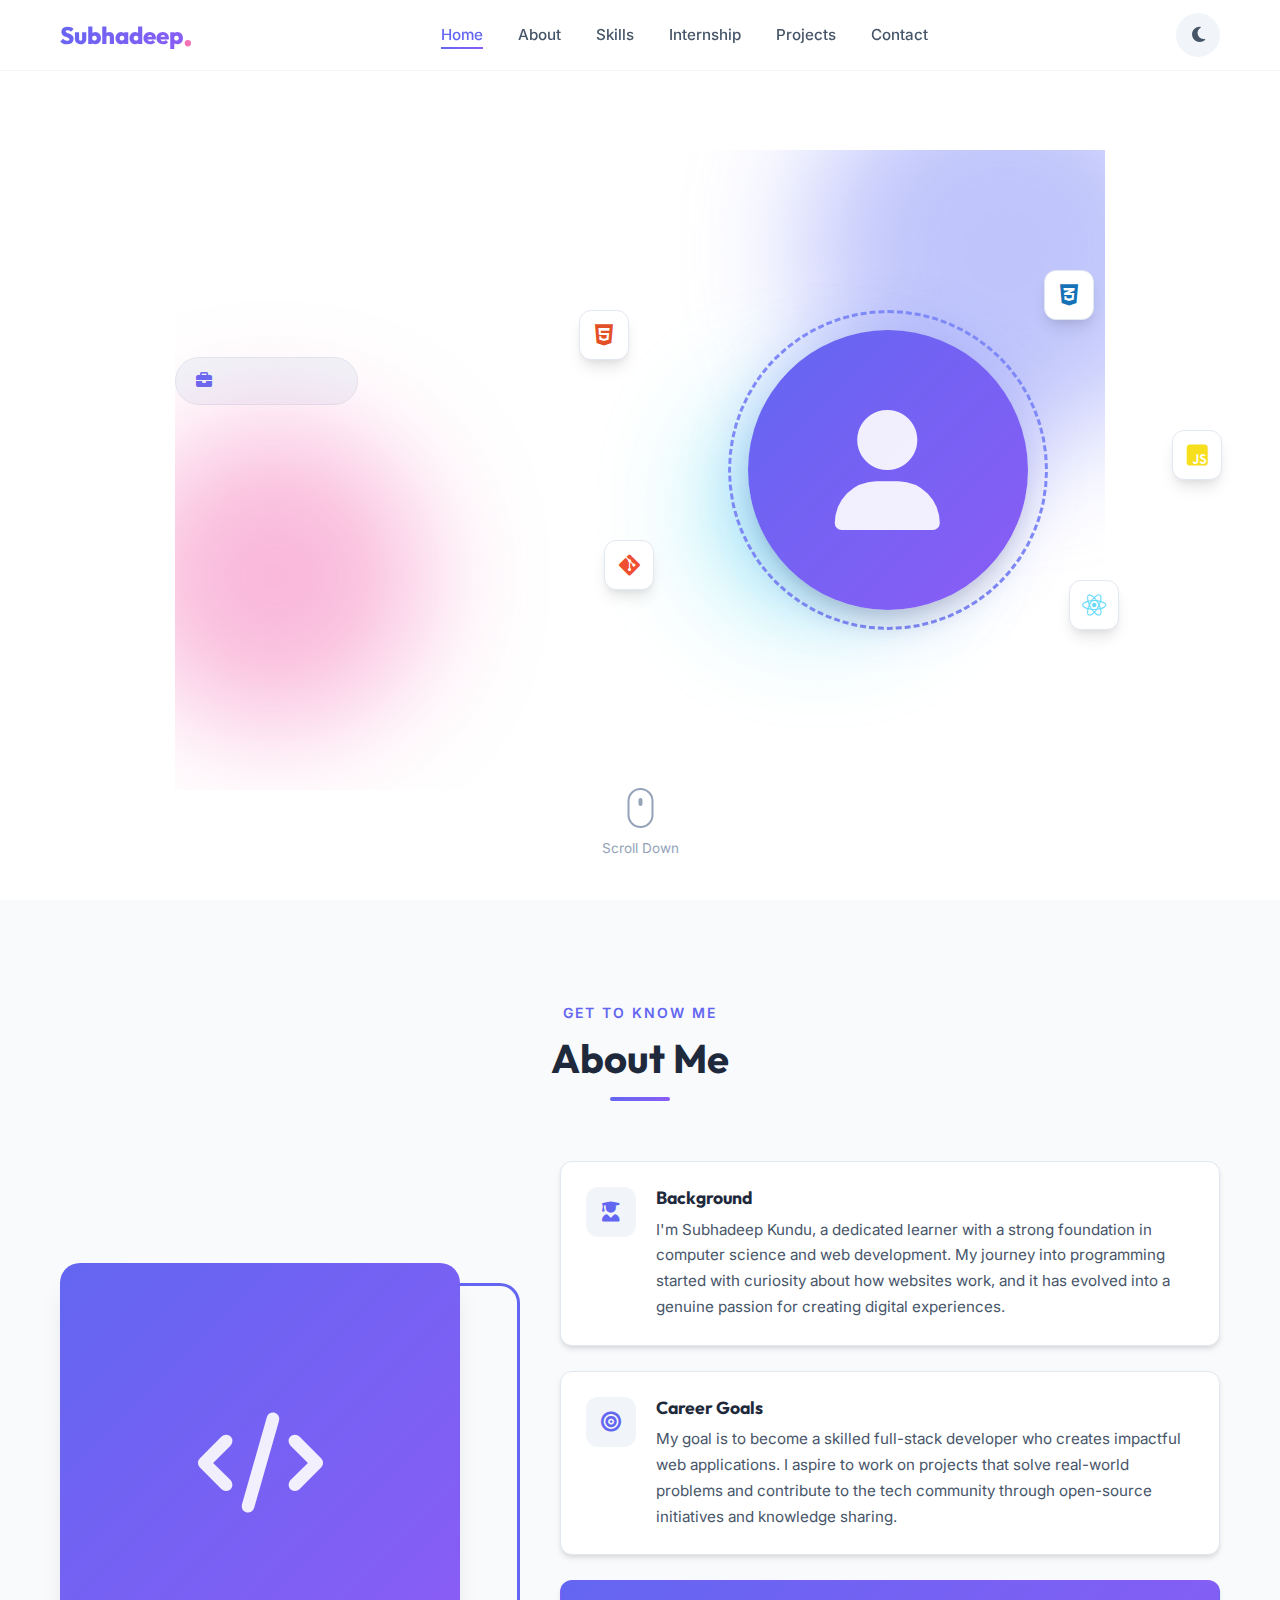
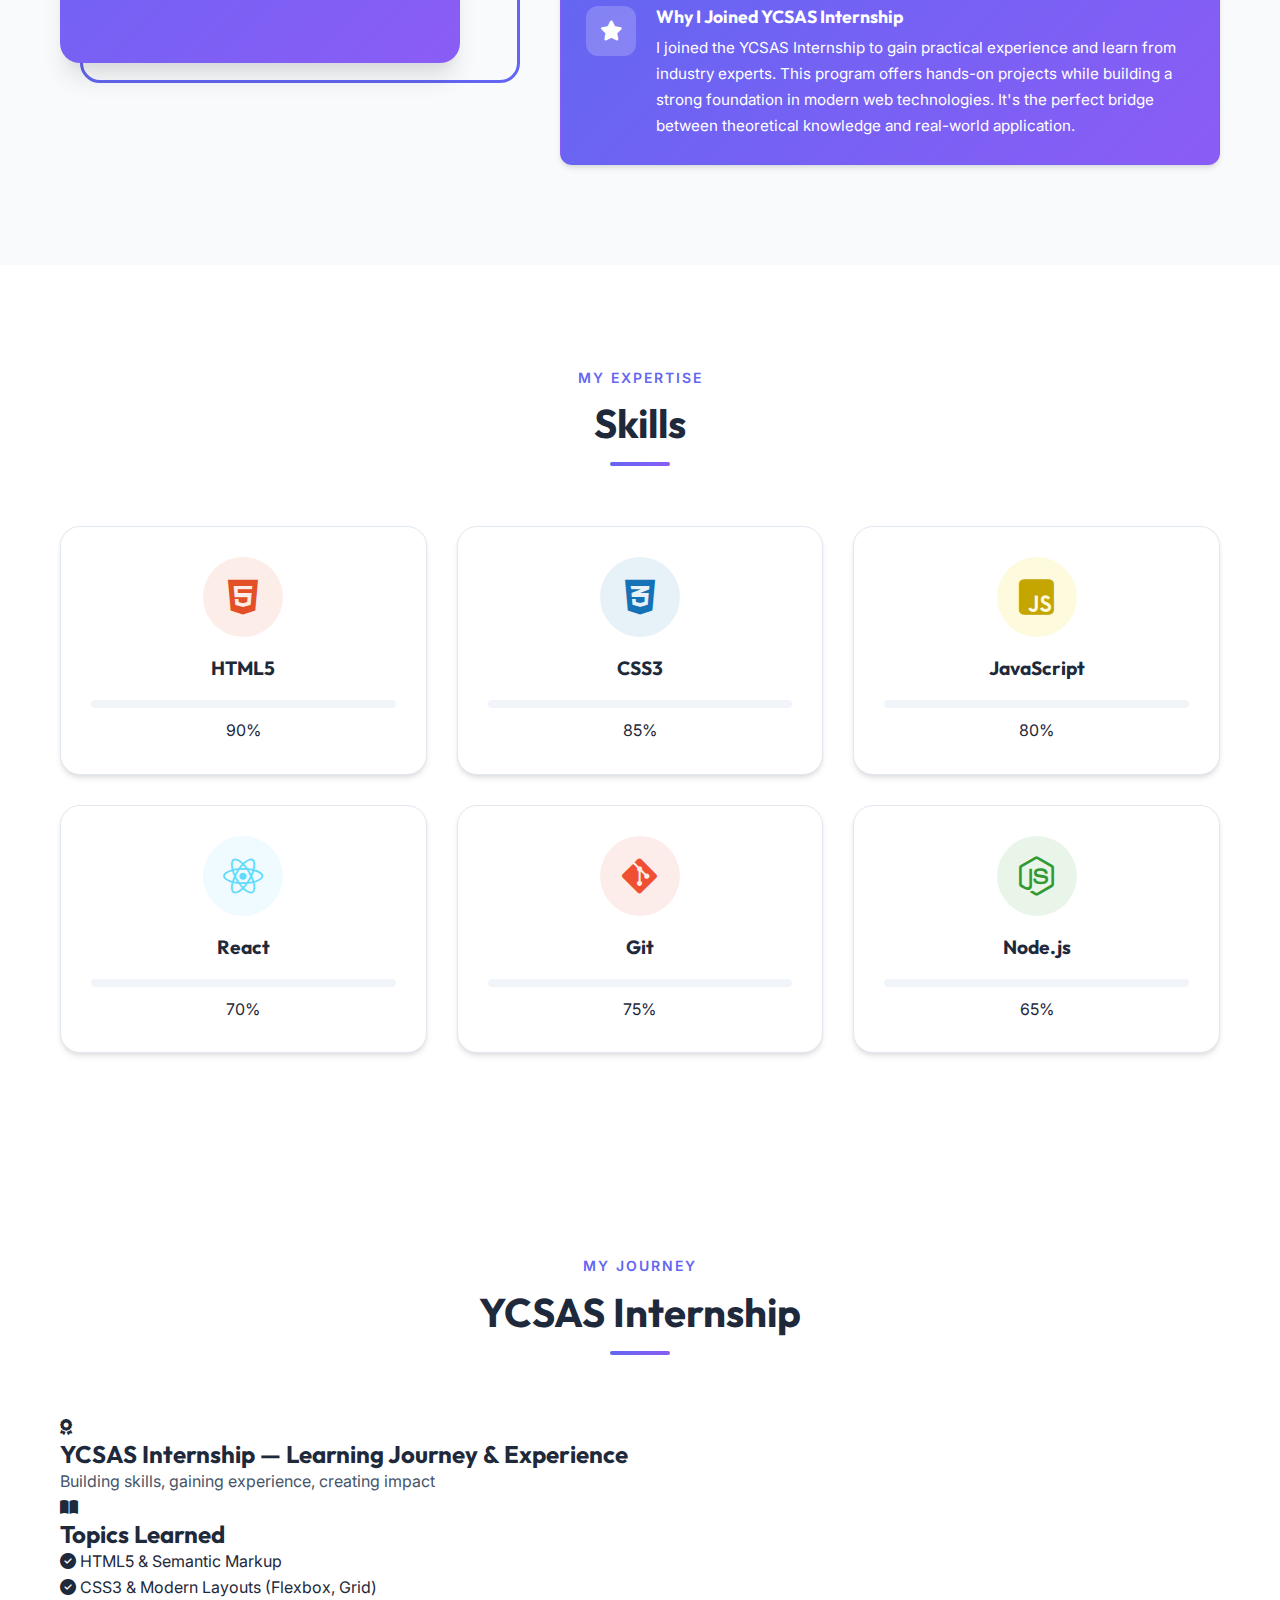
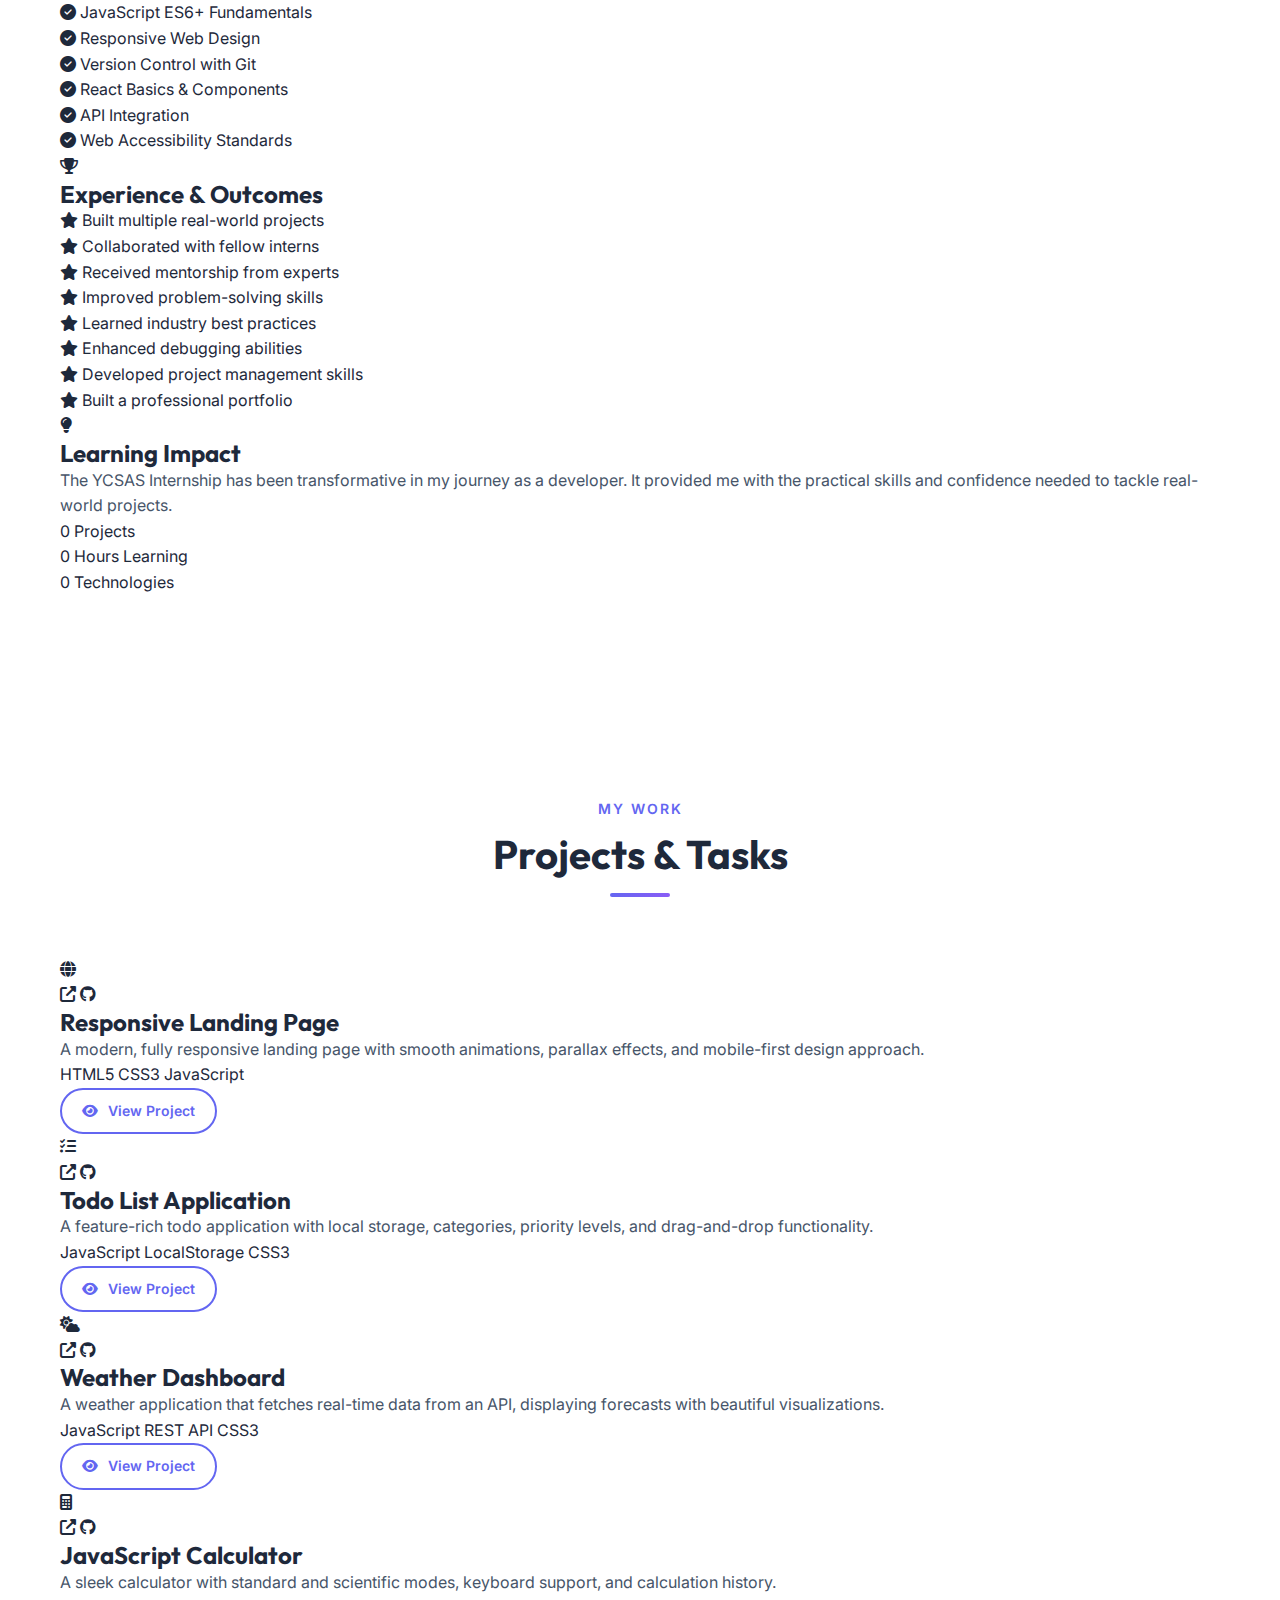
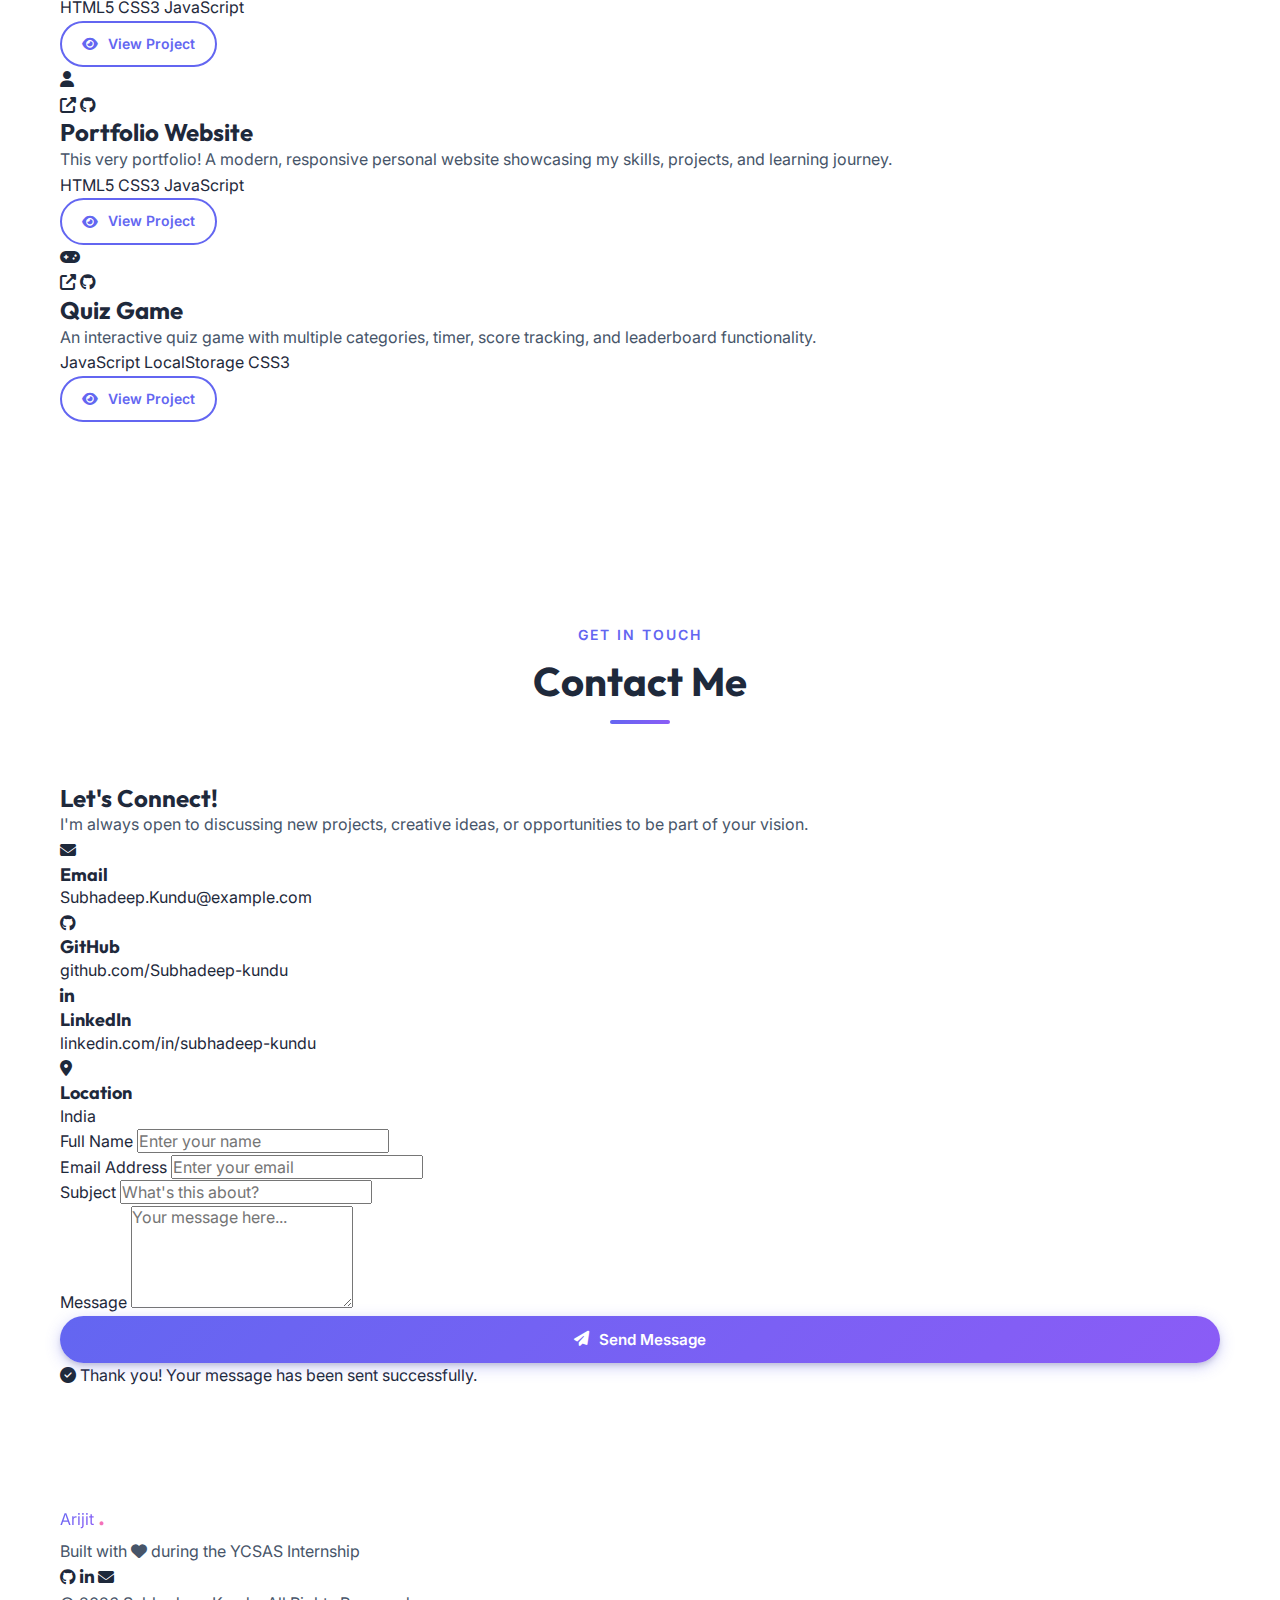
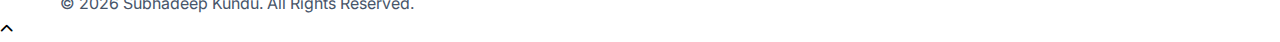
<file: index.html>
<!DOCTYPE html>
<html lang="en">
  <head>
    <meta charset="UTF-8" />
    <meta name="viewport" content="width=device-width, initial-scale=1.0" />
    <meta
      name="description"
      content="Subhadeep Kundu - Personal Portfolio | YCSAS Intern | Web Developer"
    />
    <meta
      name="keywords"
      content="Subhadeep Kundu, Portfolio, YCSAS Internship, Web Developer"
    />
    <title>Subhadeep Kundu | Portfolio</title>

    <!-- Google Fonts -->
    <link rel="preconnect" href="https://fonts.googleapis.com" />
    <link rel="preconnect" href="https://fonts.gstatic.com" crossorigin />
    <link
      href="https://fonts.googleapis.com/css2?family=Inter:wght@300;400;500;600;700;800&family=Outfit:wght@300;400;500;600;700;800&display=swap"
      rel="stylesheet"
    />

    <!-- Font Awesome for Icons -->
    <link
      rel="stylesheet"
      href="https://cdnjs.cloudflare.com/ajax/libs/font-awesome/6.4.0/css/all.min.css"
    />

    <!-- Custom CSS -->
    <link rel="stylesheet" href="style.css" />
  </head>
  <body>
    <!-- ==================== NAVIGATION ==================== -->
    <nav class="navbar" id="navbar">
      <div class="nav-container">
        <!-- Logo -->
        <a href="#home" class="nav-logo">
          <span class="logo-text">Subhadeep</span>
          <span class="logo-dot">.</span>
        </a>

        <!-- Navigation Links -->
        <ul class="nav-links" id="nav-links">
          <li><a href="#home" class="nav-link active">Home</a></li>
          <li><a href="#about" class="nav-link">About</a></li>
          <li><a href="#skills" class="nav-link">Skills</a></li>
          <li><a href="#internship" class="nav-link">Internship</a></li>
          <li><a href="#projects" class="nav-link">Projects</a></li>
          <li><a href="#contact" class="nav-link">Contact</a></li>
        </ul>

        <!-- Theme Toggle & Mobile Menu -->
        <div class="nav-actions">
          <button
            class="theme-toggle"
            id="theme-toggle"
            aria-label="Toggle theme"
          >
            <i class="fas fa-moon"></i>
          </button>
          <button
            class="mobile-menu-btn"
            id="mobile-menu-btn"
            aria-label="Toggle menu"
          >
            <span class="hamburger"></span>
          </button>
        </div>
      </div>
    </nav>

    <!-- ==================== HERO / HOME SECTION ==================== -->
    <section id="home" class="hero-section">
      <div class="hero-container">
        <!-- Background Elements -->
        <div class="hero-bg-shapes">
          <div class="shape shape-1"></div>
          <div class="shape shape-2"></div>
          <div class="shape shape-3"></div>
        </div>

        <!-- Hero Content -->
        <div class="hero-content">
          <p class="hero-greeting animate-text">
            <span class="wave">👋</span> Hello, I'm
          </p>
          <h1 class="hero-name">
            <span class="name-text animate-text">Subhadeep Kundu</span>
          </h1>
          <div class="hero-tagline">
            <span class="tagline-icon"><i class="fas fa-briefcase"></i></span>
            <span class="tagline-text animate-text"
              >Intern at <strong>YCSAS</strong></span
            >
          </div>
          <p class="hero-intro animate-text">
            I'm a passionate and curious developer currently exploring the world
            of web technologies. Through my YCSAS internship, I'm gaining
            hands-on experience in building modern, responsive websites and
            applications. I love turning ideas into reality through code.
          </p>

          <!-- Call to Action Buttons -->
          <div class="hero-cta animate-text">
            <a href="#projects" class="btn btn-primary">
              <i class="fas fa-rocket"></i>
              <span>View Projects</span>
            </a>
            <a href="#contact" class="btn btn-secondary">
              <i class="fas fa-envelope"></i>
              <span>Contact Me</span>
            </a>
          </div>

          <!-- Social Links -->
          <div class="hero-socials animate-text">
            <a
              href="https://github.com/subhadeepkundu1"
              target="_blank"
              class="social-link"
              aria-label="GitHub"
            >
              <i class="fab fa-github"></i>
            </a>
            <a
              href="https://linkedin.com/"
              target="_blank"
              class="social-link"
              aria-label="LinkedIn"
            >
              <i class="fab fa-linkedin-in"></i>
            </a>
            <a
              href="mailto:subhadeep@example.com"
              class="social-link"
              aria-label="Email"
            >
              <i class="fas fa-envelope"></i>
            </a>
          </div>
        </div>

        <!-- Hero Image/Avatar -->
        <div class="hero-visual">
          <div class="avatar-container">
            <div class="avatar-ring"></div>
            <div class="avatar-placeholder">
              <i class="fas fa-user"></i>
            </div>
          </div>
          <!-- Floating Tech Icons -->
          <div class="floating-icons">
            <span class="float-icon icon-1"><i class="fab fa-html5"></i></span>
            <span class="float-icon icon-2"
              ><i class="fab fa-css3-alt"></i
            ></span>
            <span class="float-icon icon-3"
              ><i class="fab fa-js-square"></i
            ></span>
            <span class="float-icon icon-4"><i class="fab fa-react"></i></span>
            <span class="float-icon icon-5"
              ><i class="fab fa-git-alt"></i
            ></span>
          </div>
        </div>
      </div>

      <!-- Scroll Indicator -->
      <div class="scroll-indicator">
        <div class="mouse">
          <div class="wheel"></div>
        </div>
        <span>Scroll Down</span>
      </div>
    </section>

    <!-- ==================== ABOUT SECTION ==================== -->
    <section id="about" class="about-section section">
      <div class="container">
        <div class="section-header">
          <span class="section-subtitle">Get to Know Me</span>
          <h2 class="section-title">About Me</h2>
          <div class="title-underline"></div>
        </div>

        <div class="about-content">
          <div class="about-image fade-in">
            <div class="about-img-wrapper">
              <div class="about-img-placeholder">
                <i class="fas fa-code"></i>
              </div>
              <div class="about-img-decoration"></div>
            </div>
          </div>

          <div class="about-text fade-in">
            <!-- Background -->
            <div class="about-card">
              <div class="about-card-icon">
                <i class="fas fa-user-graduate"></i>
              </div>
              <div class="about-card-content">
                <h3>Background</h3>
                <p>
                  I'm Subhadeep Kundu, a dedicated learner with a strong
                  foundation in computer science and web development. My journey
                  into programming started with curiosity about how websites
                  work, and it has evolved into a genuine passion for creating
                  digital experiences.
                </p>
              </div>
            </div>

            <!-- Career Goals -->
            <div class="about-card">
              <div class="about-card-icon">
                <i class="fas fa-bullseye"></i>
              </div>
              <div class="about-card-content">
                <h3>Career Goals</h3>
                <p>
                  My goal is to become a skilled full-stack developer who
                  creates impactful web applications. I aspire to work on
                  projects that solve real-world problems and contribute to the
                  tech community through open-source initiatives and knowledge
                  sharing.
                </p>
              </div>
            </div>

            <!-- Why YCSAS -->
            <div class="about-card highlight">
              <div class="about-card-icon">
                <i class="fas fa-star"></i>
              </div>
              <div class="about-card-content">
                <h3>Why I Joined YCSAS Internship</h3>
                <p>
                  I joined the YCSAS Internship to gain practical experience and
                  learn from industry experts. This program offers hands-on
                  projects while building a strong foundation in modern web
                  technologies. It's the perfect bridge between theoretical
                  knowledge and real-world application.
                </p>
              </div>
            </div>
          </div>
        </div>
      </div>
    </section>

    <!-- ==================== SKILLS SECTION ==================== -->
    <section id="skills" class="skills-section section">
      <div class="container">
        <div class="section-header">
          <span class="section-subtitle">My Expertise</span>
          <h2 class="section-title">Skills</h2>
          <div class="title-underline"></div>
        </div>

        <div class="skills-grid">
          <!-- HTML Skill -->
          <div class="skill-card fade-in" data-skill="HTML">
            <div class="skill-icon html">
              <i class="fab fa-html5"></i>
            </div>
            <h3 class="skill-name">HTML5</h3>
            <div class="skill-bar">
              <div class="skill-progress" data-progress="90"></div>
            </div>
            <span class="skill-percent">90%</span>
          </div>

          <!-- CSS Skill -->
          <div class="skill-card fade-in" data-skill="CSS">
            <div class="skill-icon css">
              <i class="fab fa-css3-alt"></i>
            </div>
            <h3 class="skill-name">CSS3</h3>
            <div class="skill-bar">
              <div class="skill-progress" data-progress="85"></div>
            </div>
            <span class="skill-percent">85%</span>
          </div>

          <!-- JavaScript Skill -->
          <div class="skill-card fade-in" data-skill="JavaScript">
            <div class="skill-icon javascript">
              <i class="fab fa-js-square"></i>
            </div>
            <h3 class="skill-name">JavaScript</h3>
            <div class="skill-bar">
              <div class="skill-progress" data-progress="80"></div>
            </div>
            <span class="skill-percent">80%</span>
          </div>

          <!-- React Skill -->
          <div class="skill-card fade-in" data-skill="React">
            <div class="skill-icon react">
              <i class="fab fa-react"></i>
            </div>
            <h3 class="skill-name">React</h3>
            <div class="skill-bar">
              <div class="skill-progress" data-progress="70"></div>
            </div>
            <span class="skill-percent">70%</span>
          </div>

          <!-- Git Skill -->
          <div class="skill-card fade-in" data-skill="Git">
            <div class="skill-icon git">
              <i class="fab fa-git-alt"></i>
            </div>
            <h3 class="skill-name">Git</h3>
            <div class="skill-bar">
              <div class="skill-progress" data-progress="75"></div>
            </div>
            <span class="skill-percent">75%</span>
          </div>

          <!-- Node.js Skill -->
          <div class="skill-card fade-in" data-skill="Node.js">
            <div class="skill-icon nodejs">
              <i class="fab fa-node-js"></i>
            </div>
            <h3 class="skill-name">Node.js</h3>
            <div class="skill-bar">
              <div class="skill-progress" data-progress="65"></div>
            </div>
            <span class="skill-percent">65%</span>
          </div>
        </div>
      </div>
    </section>

    <!-- ==================== YCSAS INTERNSHIP SECTION ==================== -->
    <section id="internship" class="internship-section section">
      <div class="container">
        <div class="section-header">
          <span class="section-subtitle">My Journey</span>
          <h2 class="section-title">YCSAS Internship</h2>
          <div class="title-underline"></div>
        </div>

        <!-- Internship Highlight Banner -->
        <div class="internship-banner fade-in">
          <div class="banner-content">
            <div class="banner-icon">
              <i class="fas fa-award"></i>
            </div>
            <div class="banner-text">
              <h3>YCSAS Internship — Learning Journey & Experience</h3>
              <p>Building skills, gaining experience, creating impact</p>
            </div>
          </div>
          <div class="banner-decoration"></div>
        </div>

        <div class="internship-grid">
          <!-- Topics Learned -->
          <div class="internship-card fade-in">
            <div class="internship-card-header">
              <div class="card-icon">
                <i class="fas fa-book-open"></i>
              </div>
              <h3>Topics Learned</h3>
            </div>
            <ul class="internship-list">
              <li>
                <i class="fas fa-check-circle"></i> HTML5 & Semantic Markup
              </li>
              <li>
                <i class="fas fa-check-circle"></i> CSS3 & Modern Layouts
                (Flexbox, Grid)
              </li>
              <li>
                <i class="fas fa-check-circle"></i> JavaScript ES6+ Fundamentals
              </li>
              <li><i class="fas fa-check-circle"></i> Responsive Web Design</li>
              <li>
                <i class="fas fa-check-circle"></i> Version Control with Git
              </li>
              <li>
                <i class="fas fa-check-circle"></i> React Basics & Components
              </li>
              <li><i class="fas fa-check-circle"></i> API Integration</li>
              <li>
                <i class="fas fa-check-circle"></i> Web Accessibility Standards
              </li>
            </ul>
          </div>

          <!-- Experience & Outcomes -->
          <div class="internship-card fade-in">
            <div class="internship-card-header">
              <div class="card-icon">
                <i class="fas fa-trophy"></i>
              </div>
              <h3>Experience & Outcomes</h3>
            </div>
            <ul class="internship-list">
              <li>
                <i class="fas fa-star"></i> Built multiple real-world projects
              </li>
              <li>
                <i class="fas fa-star"></i> Collaborated with fellow interns
              </li>
              <li>
                <i class="fas fa-star"></i> Received mentorship from experts
              </li>
              <li>
                <i class="fas fa-star"></i> Improved problem-solving skills
              </li>
              <li>
                <i class="fas fa-star"></i> Learned industry best practices
              </li>
              <li><i class="fas fa-star"></i> Enhanced debugging abilities</li>
              <li>
                <i class="fas fa-star"></i> Developed project management skills
              </li>
              <li>
                <i class="fas fa-star"></i> Built a professional portfolio
              </li>
            </ul>
          </div>

          <!-- Learning Impact -->
          <div class="internship-card fade-in">
            <div class="internship-card-header">
              <div class="card-icon">
                <i class="fas fa-lightbulb"></i>
              </div>
              <h3>Learning Impact</h3>
            </div>
            <div class="impact-content">
              <p>
                The YCSAS Internship has been transformative in my journey as a
                developer. It provided me with the practical skills and
                confidence needed to tackle real-world projects.
              </p>
              <div class="impact-stats">
                <div class="stat">
                  <span class="stat-number" data-count="10">0</span>
                  <span class="stat-label">Projects</span>
                </div>
                <div class="stat">
                  <span class="stat-number" data-count="500">0</span>
                  <span class="stat-label">Hours Learning</span>
                </div>
                <div class="stat">
                  <span class="stat-number" data-count="6">0</span>
                  <span class="stat-label">Technologies</span>
                </div>
              </div>
            </div>
          </div>
        </div>
      </div>
    </section>

    <!-- ==================== PROJECTS SECTION ==================== -->
    <section id="projects" class="projects-section section">
      <div class="container">
        <div class="section-header">
          <span class="section-subtitle">My Work</span>
          <h2 class="section-title">Projects & Tasks</h2>
          <div class="title-underline"></div>
        </div>

        <div class="projects-grid">
          <!-- Project 1 -->
          <div class="project-card fade-in">
            <div class="project-image">
              <div class="project-placeholder">
                <i class="fas fa-globe"></i>
              </div>
              <div class="project-overlay">
                <a href="#" class="project-link" aria-label="View Project">
                  <i class="fas fa-external-link-alt"></i>
                </a>
                <a href="#" class="project-link" aria-label="View Code">
                  <i class="fab fa-github"></i>
                </a>
              </div>
            </div>
            <div class="project-content">
              <h3 class="project-title">Responsive Landing Page</h3>
              <p class="project-description">
                A modern, fully responsive landing page with smooth animations,
                parallax effects, and mobile-first design approach.
              </p>
              <div class="project-tech">
                <span class="tech-tag">HTML5</span>
                <span class="tech-tag">CSS3</span>
                <span class="tech-tag">JavaScript</span>
              </div>
              <a href="#" class="btn btn-outline btn-sm">
                <i class="fas fa-eye"></i> View Project
              </a>
            </div>
          </div>

          <!-- Project 2 -->
          <div class="project-card fade-in">
            <div class="project-image">
              <div class="project-placeholder">
                <i class="fas fa-tasks"></i>
              </div>
              <div class="project-overlay">
                <a href="#" class="project-link" aria-label="View Project">
                  <i class="fas fa-external-link-alt"></i>
                </a>
                <a href="#" class="project-link" aria-label="View Code">
                  <i class="fab fa-github"></i>
                </a>
              </div>
            </div>
            <div class="project-content">
              <h3 class="project-title">Todo List Application</h3>
              <p class="project-description">
                A feature-rich todo application with local storage, categories,
                priority levels, and drag-and-drop functionality.
              </p>
              <div class="project-tech">
                <span class="tech-tag">JavaScript</span>
                <span class="tech-tag">LocalStorage</span>
                <span class="tech-tag">CSS3</span>
              </div>
              <a href="#" class="btn btn-outline btn-sm">
                <i class="fas fa-eye"></i> View Project
              </a>
            </div>
          </div>

          <!-- Project 3 -->
          <div class="project-card fade-in">
            <div class="project-image">
              <div class="project-placeholder">
                <i class="fas fa-cloud-sun"></i>
              </div>
              <div class="project-overlay">
                <a href="#" class="project-link" aria-label="View Project">
                  <i class="fas fa-external-link-alt"></i>
                </a>
                <a href="#" class="project-link" aria-label="View Code">
                  <i class="fab fa-github"></i>
                </a>
              </div>
            </div>
            <div class="project-content">
              <h3 class="project-title">Weather Dashboard</h3>
              <p class="project-description">
                A weather application that fetches real-time data from an API,
                displaying forecasts with beautiful visualizations.
              </p>
              <div class="project-tech">
                <span class="tech-tag">JavaScript</span>
                <span class="tech-tag">REST API</span>
                <span class="tech-tag">CSS3</span>
              </div>
              <a href="#" class="btn btn-outline btn-sm">
                <i class="fas fa-eye"></i> View Project
              </a>
            </div>
          </div>

          <!-- Project 4 -->
          <div class="project-card fade-in">
            <div class="project-image">
              <div class="project-placeholder">
                <i class="fas fa-calculator"></i>
              </div>
              <div class="project-overlay">
                <a href="#" class="project-link" aria-label="View Project">
                  <i class="fas fa-external-link-alt"></i>
                </a>
                <a href="#" class="project-link" aria-label="View Code">
                  <i class="fab fa-github"></i>
                </a>
              </div>
            </div>
            <div class="project-content">
              <h3 class="project-title">JavaScript Calculator</h3>
              <p class="project-description">
                A sleek calculator with standard and scientific modes, keyboard
                support, and calculation history.
              </p>
              <div class="project-tech">
                <span class="tech-tag">HTML5</span>
                <span class="tech-tag">CSS3</span>
                <span class="tech-tag">JavaScript</span>
              </div>
              <a href="#" class="btn btn-outline btn-sm">
                <i class="fas fa-eye"></i> View Project
              </a>
            </div>
          </div>

          <!-- Project 5 -->
          <div class="project-card fade-in">
            <div class="project-image">
              <div class="project-placeholder">
                <i class="fas fa-user"></i>
              </div>
              <div class="project-overlay">
                <a href="#" class="project-link" aria-label="View Project">
                  <i class="fas fa-external-link-alt"></i>
                </a>
                <a href="#" class="project-link" aria-label="View Code">
                  <i class="fab fa-github"></i>
                </a>
              </div>
            </div>
            <div class="project-content">
              <h3 class="project-title">Portfolio Website</h3>
              <p class="project-description">
                This very portfolio! A modern, responsive personal website
                showcasing my skills, projects, and learning journey.
              </p>
              <div class="project-tech">
                <span class="tech-tag">HTML5</span>
                <span class="tech-tag">CSS3</span>
                <span class="tech-tag">JavaScript</span>
              </div>
              <a href="#" class="btn btn-outline btn-sm">
                <i class="fas fa-eye"></i> View Project
              </a>
            </div>
          </div>

          <!-- Project 6 -->
          <div class="project-card fade-in">
            <div class="project-image">
              <div class="project-placeholder">
                <i class="fas fa-gamepad"></i>
              </div>
              <div class="project-overlay">
                <a href="#" class="project-link" aria-label="View Project">
                  <i class="fas fa-external-link-alt"></i>
                </a>
                <a href="#" class="project-link" aria-label="View Code">
                  <i class="fab fa-github"></i>
                </a>
              </div>
            </div>
            <div class="project-content">
              <h3 class="project-title">Quiz Game</h3>
              <p class="project-description">
                An interactive quiz game with multiple categories, timer, score
                tracking, and leaderboard functionality.
              </p>
              <div class="project-tech">
                <span class="tech-tag">JavaScript</span>
                <span class="tech-tag">LocalStorage</span>
                <span class="tech-tag">CSS3</span>
              </div>
              <a href="#" class="btn btn-outline btn-sm">
                <i class="fas fa-eye"></i> View Project
              </a>
            </div>
          </div>
        </div>
      </div>
    </section>

    <!-- ==================== CONTACT SECTION ==================== -->
    <section id="contact" class="contact-section section">
      <div class="container">
        <div class="section-header">
          <span class="section-subtitle">Get In Touch</span>
          <h2 class="section-title">Contact Me</h2>
          <div class="title-underline"></div>
        </div>

        <div class="contact-content">
          <!-- Contact Info -->
          <div class="contact-info fade-in">
            <h3>Let's Connect!</h3>
            <p>
              I'm always open to discussing new projects, creative ideas, or
              opportunities to be part of your vision.
            </p>

            <div class="contact-details">
              <div class="contact-item">
                <div class="contact-icon">
                  <i class="fas fa-envelope"></i>
                </div>
                <div class="contact-text">
                  <h4>Email</h4>
                  <a href="mailto:arijit.kanjilal@example.com"
                    >Subhadeep.Kundu@example.com</a
                  >
                </div>
              </div>

              <div class="contact-item">
                <div class="contact-icon">
                  <i class="fab fa-github"></i>
                </div>
                <div class="contact-text">
                  <h4>GitHub</h4>
                  <a href="https://github.com/" target="_blank"
                    >github.com/Subhadeep-kundu</a
                  >
                </div>
              </div>

              <div class="contact-item">
                <div class="contact-icon">
                  <i class="fab fa-linkedin-in"></i>
                </div>
                <div class="contact-text">
                  <h4>LinkedIn</h4>
                  <a href="https://linkedin.com/" target="_blank"
                    >linkedin.com/in/subhadeep-kundu</a
                  >
                </div>
              </div>

              <div class="contact-item">
                <div class="contact-icon">
                  <i class="fas fa-map-marker-alt"></i>
                </div>
                <div class="contact-text">
                  <h4>Location</h4>
                  <span>India</span>
                </div>
              </div>
            </div>
          </div>

          <!-- Contact Form -->
          <div class="contact-form-wrapper fade-in">
            <form id="contact-form" class="contact-form">
              <div class="form-group">
                <label for="name">Full Name</label>
                <input
                  type="text"
                  id="name"
                  name="name"
                  placeholder="Enter your name"
                  required
                />
                <span class="error-message" id="name-error"></span>
              </div>

              <div class="form-group">
                <label for="email">Email Address</label>
                <input
                  type="email"
                  id="email"
                  name="email"
                  placeholder="Enter your email"
                  required
                />
                <span class="error-message" id="email-error"></span>
              </div>

              <div class="form-group">
                <label for="subject">Subject</label>
                <input
                  type="text"
                  id="subject"
                  name="subject"
                  placeholder="What's this about?"
                  required
                />
                <span class="error-message" id="subject-error"></span>
              </div>

              <div class="form-group">
                <label for="message">Message</label>
                <textarea
                  id="message"
                  name="message"
                  rows="5"
                  placeholder="Your message here..."
                  required
                ></textarea>
                <span class="error-message" id="message-error"></span>
              </div>

              <button type="submit" class="btn btn-primary btn-full">
                <i class="fas fa-paper-plane"></i>
                <span>Send Message</span>
              </button>

              <!-- Success Message -->
              <div class="form-success" id="form-success">
                <i class="fas fa-check-circle"></i>
                <span>Thank you! Your message has been sent successfully.</span>
              </div>
            </form>
          </div>
        </div>
      </div>
    </section>

    <!-- ==================== FOOTER ==================== -->
    <footer class="footer">
      <div class="container">
        <div class="footer-content">
          <div class="footer-logo">
            <span class="logo-text">Arijit</span>
            <span class="logo-dot">.</span>
          </div>
          <p class="footer-text">
            Built with <i class="fas fa-heart"></i> during the YCSAS Internship
          </p>
          <div class="footer-socials">
            <a href="https://github.com/" target="_blank" aria-label="GitHub">
              <i class="fab fa-github"></i>
            </a>
            <a
              href="https://linkedin.com/"
              target="_blank"
              aria-label="LinkedIn"
            >
              <i class="fab fa-linkedin-in"></i>
            </a>
            <a href="mailto:subhadeep.kundu@example.com" aria-label="Email">
              <i class="fas fa-envelope"></i>
            </a>
          </div>
        </div>
        <div class="footer-bottom">
          <p>&copy; 2026 Subhadeep Kundu. All Rights Reserved.</p>
        </div>
      </div>
    </footer>

    <!-- Back to Top Button -->
    <button class="back-to-top" id="back-to-top" aria-label="Back to top">
      <i class="fas fa-chevron-up"></i>
    </button>

    <!-- JavaScript -->
    <script src="script.js"></script>
  </body>
</html>
</file>
<file: style.css>
/* ============================================

   SUBHADEEP KUNDU - PORTFOLIO STYLES

   Modern, Responsive Portfolio Website

   ============================================ */



/* ==================== CSS VARIABLES ==================== */

:root {

  /* Primary Colors */

  --primary-color: #6366f1;

  --primary-light: #818cf8;

  --primary-dark: #4f46e5;

  --primary-gradient: linear-gradient(135deg, #6366f1, #8b5cf6);



  /* Accent Colors */

  --accent-color: #f472b6;

  --accent-gradient: linear-gradient(135deg, #f472b6, #ec4899);



  /* Background Colors - Light Mode */

  --bg-primary: #ffffff;

  --bg-secondary: #f8fafc;

  --bg-tertiary: #f1f5f9;

  --bg-card: #ffffff;



  /* Text Colors - Light Mode */

  --text-primary: #1e293b;

  --text-secondary: #475569;

  --text-tertiary: #94a3b8;

  --text-inverse: #ffffff;



  /* Border Colors */

  --border-color: #e2e8f0;

  --border-light: #f1f5f9;



  /* Shadow */

  --shadow-sm: 0 1px 2px rgba(0, 0, 0, 0.05);

  --shadow-md: 0 4px 6px -1px rgba(0, 0, 0, 0.1),

    0 2px 4px -1px rgba(0, 0, 0, 0.06);

  --shadow-lg: 0 10px 15px -3px rgba(0, 0, 0, 0.1),

    0 4px 6px -2px rgba(0, 0, 0, 0.05);

  --shadow-xl: 0 20px 25px -5px rgba(0, 0, 0, 0.1),

    0 10px 10px -5px rgba(0, 0, 0, 0.04);

  --shadow-glow: 0 0 20px rgba(99, 102, 241, 0.3);



  /* Transitions */

  --transition-fast: 0.15s ease;

  --transition-normal: 0.3s ease;

  --transition-slow: 0.5s ease;



  /* Font */

  --font-primary: "Inter", -apple-system, BlinkMacSystemFont, "Segoe UI",

    sans-serif;

  --font-display: "Outfit", "Inter", sans-serif;



  /* Spacing */

  --section-padding: 100px;

  --container-padding: 20px;



  /* Border Radius */

  --radius-sm: 6px;

  --radius-md: 12px;

  --radius-lg: 20px;

  --radius-full: 9999px;



  /* Skill Colors */

  --html-color: #e34f26;

  --css-color: #1572b6;

  --js-color: #f7df1e;

  --react-color: #61dafb;

  --git-color: #f05032;

  --node-color: #339933;

}



/* Dark Mode Variables */

[data-theme="dark"] {

  --bg-primary: #0f172a;

  --bg-secondary: #1e293b;

  --bg-tertiary: #334155;

  --bg-card: #1e293b;



  --text-primary: #f1f5f9;

  --text-secondary: #cbd5e1;

  --text-tertiary: #64748b;



  --border-color: #334155;

  --border-light: #1e293b;



  --shadow-sm: 0 1px 2px rgba(0, 0, 0, 0.3);

  --shadow-md: 0 4px 6px -1px rgba(0, 0, 0, 0.4);

  --shadow-lg: 0 10px 15px -3px rgba(0, 0, 0, 0.4);

  --shadow-xl: 0 20px 25px -5px rgba(0, 0, 0, 0.5);

}



/* ==================== BASE STYLES ==================== */

*,

*::before,

*::after {

  margin: 0;

  padding: 0;

  box-sizing: border-box;

}



html {

  scroll-behavior: smooth;

  scroll-padding-top: 80px;

}



body {

  font-family: var(--font-primary);

  font-size: 16px;

  line-height: 1.6;

  color: var(--text-primary);

  background-color: var(--bg-primary);

  transition: background-color var(--transition-normal),

    color var(--transition-normal);

  overflow-x: hidden;

}



a {

  text-decoration: none;

  color: inherit;

  transition: color var(--transition-fast);

}



ul {

  list-style: none;

}



img {

  max-width: 100%;

  height: auto;

  display: block;

}



button {

  font-family: inherit;

  cursor: pointer;

  border: none;

  background: none;

}



input,

textarea {

  font-family: inherit;

  font-size: inherit;

}



.container {

  max-width: 1200px;

  margin: 0 auto;

  padding: 0 var(--container-padding);

}



.section {

  padding: var(--section-padding) 0;

}



/* ==================== TYPOGRAPHY ==================== */

h1,

h2,

h3,

h4,

h5,

h6 {

  font-family: var(--font-display);

  font-weight: 700;

  line-height: 1.2;

  color: var(--text-primary);

}



h1 {

  font-size: clamp(2.5rem, 5vw, 4rem);

}

h2 {

  font-size: clamp(2rem, 4vw, 2.5rem);

}

h3 {

  font-size: clamp(1.25rem, 2vw, 1.5rem);

}

h4 {

  font-size: 1.125rem;

}



p {

  color: var(--text-secondary);

}



/* ==================== SECTION HEADER ==================== */

.section-header {

  text-align: center;

  margin-bottom: 60px;

}



.section-subtitle {

  display: inline-block;

  color: var(--primary-color);

  font-size: 0.875rem;

  font-weight: 600;

  text-transform: uppercase;

  letter-spacing: 2px;

  margin-bottom: 10px;

}



.section-title {

  margin-bottom: 15px;

}



.title-underline {

  width: 60px;

  height: 4px;

  background: var(--primary-gradient);

  margin: 0 auto;

  border-radius: var(--radius-full);

}



/* ==================== BUTTONS ==================== */

.btn {

  display: inline-flex;

  align-items: center;

  justify-content: center;

  gap: 10px;

  padding: 14px 28px;

  font-size: 0.95rem;

  font-weight: 600;

  border-radius: var(--radius-full);

  transition: all var(--transition-normal);

  position: relative;

  overflow: hidden;

}



.btn::before {

  content: "";

  position: absolute;

  top: 0;

  left: -100%;

  width: 100%;

  height: 100%;

  background: linear-gradient(

    90deg,

    transparent,

    rgba(255, 255, 255, 0.2),

    transparent

  );

  transition: left var(--transition-slow);

}



.btn:hover::before {

  left: 100%;

}



.btn-primary {

  background: var(--primary-gradient);

  color: var(--text-inverse);

  box-shadow: var(--shadow-md), 0 4px 15px rgba(99, 102, 241, 0.3);

}



.btn-primary:hover {

  transform: translateY(-3px);

  box-shadow: var(--shadow-lg), 0 8px 25px rgba(99, 102, 241, 0.4);

}



.btn-primary:active {

  transform: translateY(-1px);

}



.btn-secondary {

  background: transparent;

  color: var(--text-primary);

  border: 2px solid var(--border-color);

}



.btn-secondary:hover {

  border-color: var(--primary-color);

  color: var(--primary-color);

  transform: translateY(-3px);

}



.btn-outline {

  background: transparent;

  color: var(--primary-color);

  border: 2px solid var(--primary-color);

}



.btn-outline:hover {

  background: var(--primary-color);

  color: var(--text-inverse);

  transform: translateY(-2px);

}



.btn-sm {

  padding: 10px 20px;

  font-size: 0.875rem;

}



.btn-full {

  width: 100%;

}



/* ==================== NAVIGATION ==================== */

.navbar {

  position: fixed;

  top: 0;

  left: 0;

  right: 0;

  z-index: 1000;

  background: rgba(255, 255, 255, 0.95);

  backdrop-filter: blur(10px);

  -webkit-backdrop-filter: blur(10px);

  border-bottom: 1px solid var(--border-light);

  transition: all var(--transition-normal);

}



[data-theme="dark"] .navbar {

  background: rgba(15, 23, 42, 0.95);

}



.navbar.scrolled {

  box-shadow: var(--shadow-md);

}



.nav-container {

  max-width: 1200px;

  margin: 0 auto;

  padding: 0 var(--container-padding);

  display: flex;

  align-items: center;

  justify-content: space-between;

  height: 70px;

}



.nav-logo {

  font-family: var(--font-display);

  font-size: 1.5rem;

  font-weight: 800;

  display: flex;

  align-items: center;

}



.logo-text {

  background: var(--primary-gradient);

  -webkit-background-clip: text;

  background-clip: text;

  -webkit-text-fill-color: transparent;

}



.logo-dot {

  color: var(--accent-color);

  font-size: 2rem;

}



.nav-links {

  display: flex;

  align-items: center;

  gap: 35px;

}



.nav-link {

  font-size: 0.95rem;

  font-weight: 500;

  color: var(--text-secondary);

  position: relative;

  padding: 5px 0;

}



.nav-link::after {

  content: "";

  position: absolute;

  bottom: 0;

  left: 0;

  width: 0;

  height: 2px;

  background: var(--primary-gradient);

  transition: width var(--transition-normal);

}



.nav-link:hover,

.nav-link.active {

  color: var(--primary-color);

}



.nav-link:hover::after,

.nav-link.active::after {

  width: 100%;

}



.nav-actions {

  display: flex;

  align-items: center;

  gap: 15px;

}



.theme-toggle {

  width: 44px;

  height: 44px;

  border-radius: var(--radius-full);

  background: var(--bg-tertiary);

  display: flex;

  align-items: center;

  justify-content: center;

  font-size: 1.1rem;

  color: var(--text-secondary);

  transition: all var(--transition-normal);

}



.theme-toggle:hover {

  background: var(--primary-color);

  color: var(--text-inverse);

  transform: rotate(180deg);

}



.mobile-menu-btn {

  display: none;

  width: 44px;

  height: 44px;

  flex-direction: column;

  align-items: center;

  justify-content: center;

  gap: 6px;

}



.hamburger {

  width: 24px;

  height: 2px;

  background: var(--text-primary);

  position: relative;

  transition: all var(--transition-normal);

}



.hamburger::before,

.hamburger::after {

  content: "";

  position: absolute;

  width: 24px;

  height: 2px;

  background: var(--text-primary);

  transition: all var(--transition-normal);

}



.hamburger::before {

  top: -8px;

}



.hamburger::after {

  top: 8px;

}



.mobile-menu-btn.active .hamburger {

  background: transparent;

}



.mobile-menu-btn.active .hamburger::before {

  top: 0;

  transform: rotate(45deg);

}



.mobile-menu-btn.active .hamburger::after {

  top: 0;

  transform: rotate(-45deg);

}



/* ==================== HERO SECTION ==================== */

.hero-section {

  min-height: 100vh;

  display: flex;

  align-items: center;

  justify-content: center;

  position: relative;

  padding: 100px 20px 60px;

  overflow: hidden;

}



.hero-bg-shapes {

  position: absolute;

  top: 0;

  left: 0;

  right: 0;

  bottom: 0;

  pointer-events: none;

  overflow: hidden;

}



.shape {

  position: absolute;

  border-radius: 50%;

  opacity: 0.5;

  filter: blur(60px);

}



.shape-1 {

  width: 400px;

  height: 400px;

  background: var(--primary-light);

  top: -100px;

  right: -100px;

  animation: float 8s ease-in-out infinite;

}



.shape-2 {

  width: 300px;

  height: 300px;

  background: var(--accent-color);

  bottom: 10%;

  left: -50px;

  animation: float 10s ease-in-out infinite reverse;

}



.shape-3 {

  width: 200px;

  height: 200px;

  background: #22d3ee;

  top: 40%;

  right: 20%;

  animation: float 6s ease-in-out infinite;

}



@keyframes float {

  0%,

  100% {

    transform: translate(0, 0) scale(1);

  }

  50% {

    transform: translate(30px, -30px) scale(1.1);

  }

}



.hero-container {

  max-width: 1200px;

  margin: 0 auto;

  display: flex;

  align-items: center;

  justify-content: space-between;

  gap: 60px;

  position: relative;

  z-index: 1;

}



.hero-content {

  flex: 1;

  max-width: 600px;

}



.hero-greeting {

  font-size: 1.125rem;

  color: var(--text-secondary);

  margin-bottom: 10px;

  display: flex;

  align-items: center;

  gap: 10px;

}



.wave {

  animation: wave 2s infinite;

  display: inline-block;

  transform-origin: 70% 70%;

}



@keyframes wave {

  0%,

  60%,

  100% {

    transform: rotate(0deg);

  }

  10%,

  30% {

    transform: rotate(14deg);

  }

  20% {

    transform: rotate(-8deg);

  }

  40% {

    transform: rotate(-4deg);

  }

  50% {

    transform: rotate(10deg);

  }

}



.hero-name {

  margin-bottom: 15px;

}



.name-text {

  background: var(--primary-gradient);

  -webkit-background-clip: text;

  background-clip: text;

  -webkit-text-fill-color: transparent;

  position: relative;

  display: inline-block;

}



.hero-tagline {

  display: inline-flex;

  align-items: center;

  gap: 10px;

  background: var(--bg-tertiary);

  padding: 10px 20px;

  border-radius: var(--radius-full);

  margin-bottom: 25px;

  border: 1px solid var(--border-color);

}



.tagline-icon {

  color: var(--primary-color);

}



.tagline-text {

  font-size: 0.95rem;

  color: var(--text-secondary);

}



.tagline-text strong {

  color: var(--primary-color);

  font-weight: 700;

}



.hero-intro {

  font-size: 1.05rem;

  line-height: 1.8;

  margin-bottom: 35px;

  max-width: 550px;

}



.hero-cta {

  display: flex;

  gap: 15px;

  flex-wrap: wrap;

  margin-bottom: 40px;

}



.hero-socials {

  display: flex;

  gap: 15px;

}



.social-link {

  width: 48px;

  height: 48px;

  border-radius: var(--radius-full);

  background: var(--bg-tertiary);

  display: flex;

  align-items: center;

  justify-content: center;

  font-size: 1.2rem;

  color: var(--text-secondary);

  border: 1px solid var(--border-color);

  transition: all var(--transition-normal);

}



.social-link:hover {

  background: var(--primary-color);

  color: var(--text-inverse);

  border-color: var(--primary-color);

  transform: translateY(-5px);

  box-shadow: var(--shadow-lg);

}



/* Hero Visual */

.hero-visual {

  flex: 1;

  display: flex;

  align-items: center;

  justify-content: center;

  position: relative;

}



.avatar-container {

  position: relative;

  width: 320px;

  height: 320px;

}



.avatar-ring {

  position: absolute;

  inset: 0;

  border-radius: 50%;

  border: 3px dashed var(--primary-light);

  animation: spin 20s linear infinite;

}



@keyframes spin {

  from {

    transform: rotate(0deg);

  }

  to {

    transform: rotate(360deg);

  }

}



.avatar-placeholder {

  position: absolute;

  inset: 20px;

  border-radius: 50%;

  background: var(--primary-gradient);

  display: flex;

  align-items: center;

  justify-content: center;

  font-size: 120px;

  color: rgba(255, 255, 255, 0.9);

  box-shadow: var(--shadow-xl), 0 0 60px rgba(99, 102, 241, 0.3);

}



.floating-icons {

  position: absolute;

  inset: -40px;

}



.float-icon {

  position: absolute;

  width: 50px;

  height: 50px;

  border-radius: var(--radius-md);

  background: var(--bg-card);

  display: flex;

  align-items: center;

  justify-content: center;

  font-size: 1.5rem;

  box-shadow: var(--shadow-lg);

  border: 1px solid var(--border-color);

  animation: bounce 3s ease-in-out infinite;

}



.icon-1 {

  top: 10%;

  left: -10%;

  color: var(--html-color);

  animation-delay: 0s;

}

.icon-2 {

  top: 0;

  right: 10%;

  color: var(--css-color);

  animation-delay: 0.5s;

}

.icon-3 {

  top: 40%;

  right: -15%;

  color: var(--js-color);

  animation-delay: 1s;

}

.icon-4 {

  bottom: 10%;

  right: 5%;

  color: var(--react-color);

  animation-delay: 1.5s;

}

.icon-5 {

  bottom: 20%;

  left: -5%;

  color: var(--git-color);

  animation-delay: 2s;

}



@keyframes bounce {

  0%,

  100% {

    transform: translateY(0);

  }

  50% {

    transform: translateY(-15px);

  }

}



/* Scroll Indicator */

.scroll-indicator {

  position: absolute;

  bottom: 40px;

  left: 50%;

  transform: translateX(-50%);

  display: flex;

  flex-direction: column;

  align-items: center;

  gap: 10px;

  color: var(--text-tertiary);

  font-size: 0.85rem;

  animation: fadeInUp 1s ease 1.5s both;

}



.mouse {

  width: 26px;

  height: 40px;

  border: 2px solid var(--text-tertiary);

  border-radius: var(--radius-full);

  display: flex;

  justify-content: center;

  padding-top: 8px;

}



.wheel {

  width: 4px;

  height: 8px;

  background: var(--text-tertiary);

  border-radius: var(--radius-full);

  animation: scroll 2s ease-in-out infinite;

}



@keyframes scroll {

  0% {

    opacity: 1;

    transform: translateY(0);

  }

  100% {

    opacity: 0;

    transform: translateY(12px);

  }

}



/* Animate Text */

.animate-text {

  opacity: 0;

  animation: fadeInUp 0.8s ease forwards;

}



.hero-greeting {

  animation-delay: 0.2s;

}

.hero-name .name-text {

  animation-delay: 0.4s;

}

.hero-tagline .tagline-text {

  animation-delay: 0.6s;

}

.hero-intro {

  animation-delay: 0.8s;

}

.hero-cta {

  animation-delay: 1s;

}

.hero-socials {

  animation-delay: 1.2s;

}



@keyframes fadeInUp {

  from {

    opacity: 0;

    transform: translateY(30px);

  }

  to {

    opacity: 1;

    transform: translateY(0);

  }

}



/* ==================== ABOUT SECTION ==================== */

.about-section {

  background: var(--bg-secondary);

}



.about-content {

  display: grid;

  grid-template-columns: 1fr 1.5fr;

  gap: 60px;

  align-items: center;

}



.about-img-wrapper {

  position: relative;

}



.about-img-placeholder {

  width: 100%;

  aspect-ratio: 1;

  max-width: 400px;

  background: var(--primary-gradient);

  border-radius: var(--radius-lg);

  display: flex;

  align-items: center;

  justify-content: center;

  font-size: 100px;

  color: rgba(255, 255, 255, 0.9);

  box-shadow: var(--shadow-xl);

  position: relative;

  z-index: 2;

}



.about-img-decoration {

  position: absolute;

  top: 20px;

  left: 20px;

  right: -20px;

  bottom: -20px;

  border: 3px solid var(--primary-color);

  border-radius: var(--radius-lg);

  z-index: 1;

}



.about-text {

  display: flex;

  flex-direction: column;

  gap: 25px;

}



.about-card {

  background: var(--bg-card);

  padding: 25px;

  border-radius: var(--radius-md);

  display: flex;

  gap: 20px;

  box-shadow: var(--shadow-md);

  border: 1px solid var(--border-color);

  transition: all var(--transition-normal);

}



.about-card:hover {

  transform: translateX(10px);

  box-shadow: var(--shadow-lg);

}



.about-card.highlight {

  background: var(--primary-gradient);

  border-color: transparent;

}



.about-card.highlight .about-card-icon,

.about-card.highlight h3,

.about-card.highlight p {

  color: var(--text-inverse);

}



.about-card.highlight .about-card-icon {

  background: rgba(255, 255, 255, 0.2);

}



.about-card-icon {

  width: 50px;

  height: 50px;

  min-width: 50px;

  border-radius: var(--radius-md);

  background: var(--bg-tertiary);

  display: flex;

  align-items: center;

  justify-content: center;

  font-size: 1.25rem;

  color: var(--primary-color);

}



.about-card-content h3 {

  margin-bottom: 8px;

  font-size: 1.1rem;

}



.about-card-content p {

  font-size: 0.95rem;

  line-height: 1.7;

}



/* ==================== SKILLS SECTION ==================== */

.skills-section {

  background: var(--bg-primary);

}



.skills-grid {

  display: grid;

  grid-template-columns: repeat(auto-fit, minmax(280px, 1fr));

  gap: 30px;

}



.skill-card {

  background: var(--bg-card);

  padding: 30px;

  border-radius: var(--radius-lg);

  text-align: center;

  box-shadow: var(--shadow-md);

  border: 1px solid var(--border-color);

  transition: all var(--transition-normal);

  position: relative;

  overflow: hidden;

}



.skill-card::before {

  content: "";

  position: absolute;

  top: 0;

  left: 0;

  right: 0;

  height: 4px;

  background: var(--primary-gradient);

  transform: scaleX(0);

  transition: transform var(--transition-normal);

}



.skill-card:hover {

  transform: translateY(-10px);

  box-shadow: var(--shadow-xl);

}



.skill-card:hover::before {

  transform: scaleX(1);

}



.skill-icon {

  width: 80px;

  height: 80px;

  margin: 0 auto 20px;

  border-radius: 50%;

  display: flex;

  align-items: center;

  justify-content: center;

  font-size: 2.5rem;

  transition: all var(--transition-normal);

}



.skill-icon.html {

  background: rgba(227, 79, 38, 0.1);

  color: var(--html-color);

}

.skill-icon.css {

  background: rgba(21, 114, 182, 0.1);

  color: var(--css-color);

}

.skill-icon.javascript {

  background: rgba(247, 223, 30, 0.15);

  color: #c5a600;

}

.skill-icon.react {

  background: rgba(97, 218, 251, 0.1);

  color: var(--react-color);

}

.skill-icon.git {

  background: rgba(240, 80, 50, 0.1);

  color: var(--git-color);

}

.skill-icon.nodejs {

  background: rgba(51, 153, 51, 0.1);

  color: var(--node-color);

}



.skill-card:hover .skill-icon {

  transform: scale(1.1) rotate(5deg);

}



.skill-name {

  margin-bottom: 20px;

  font-size: 1.2rem;

}



.skill-bar {

  height: 8px;

  background: var(--bg-tertiary);

  border-radius: var(--radius-full);

  overflow: hidden;

  margin-bottom: 10px;

}



.skill-progress {

  height: 100%;

  background: var(--primary-gradient);

  border-radius: var(--radius-full);

  width: 0;

  transition: width 1.5s ease;

}



.skill-percent {

  font-size
</file>
